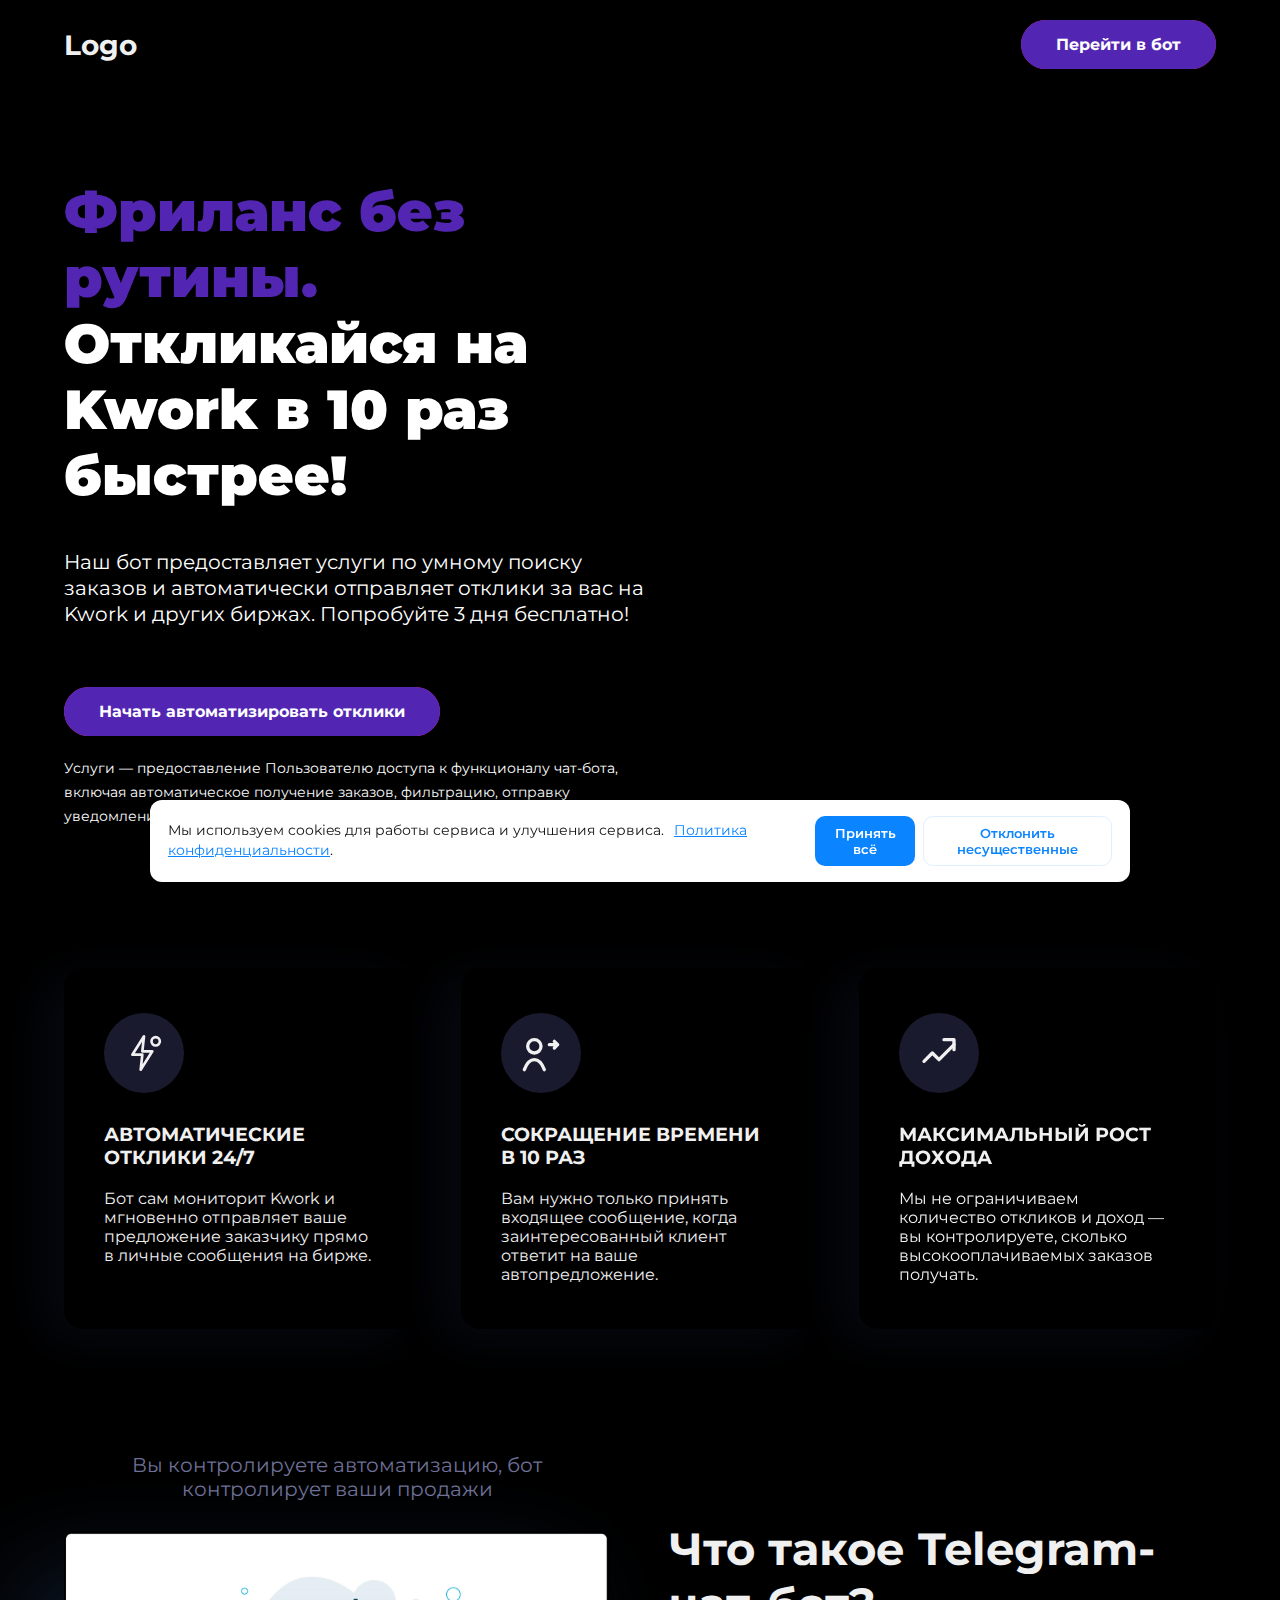
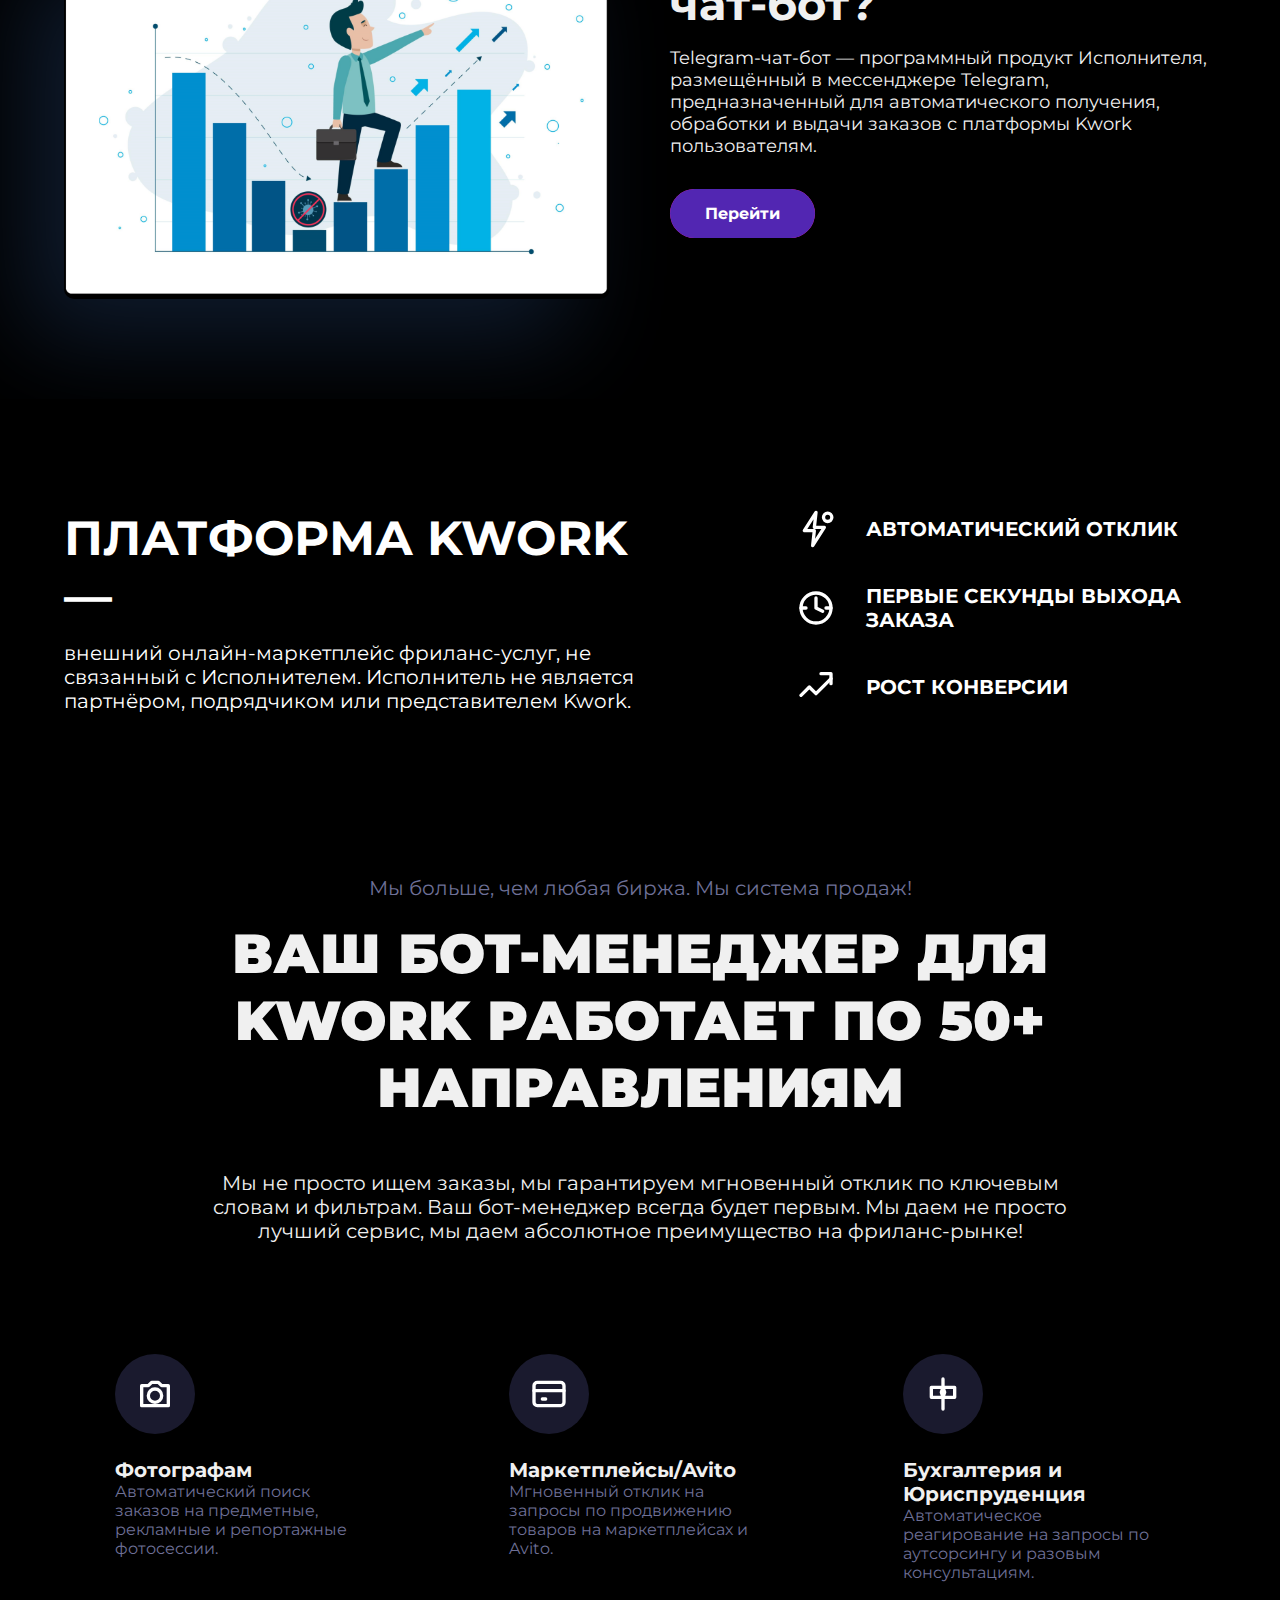
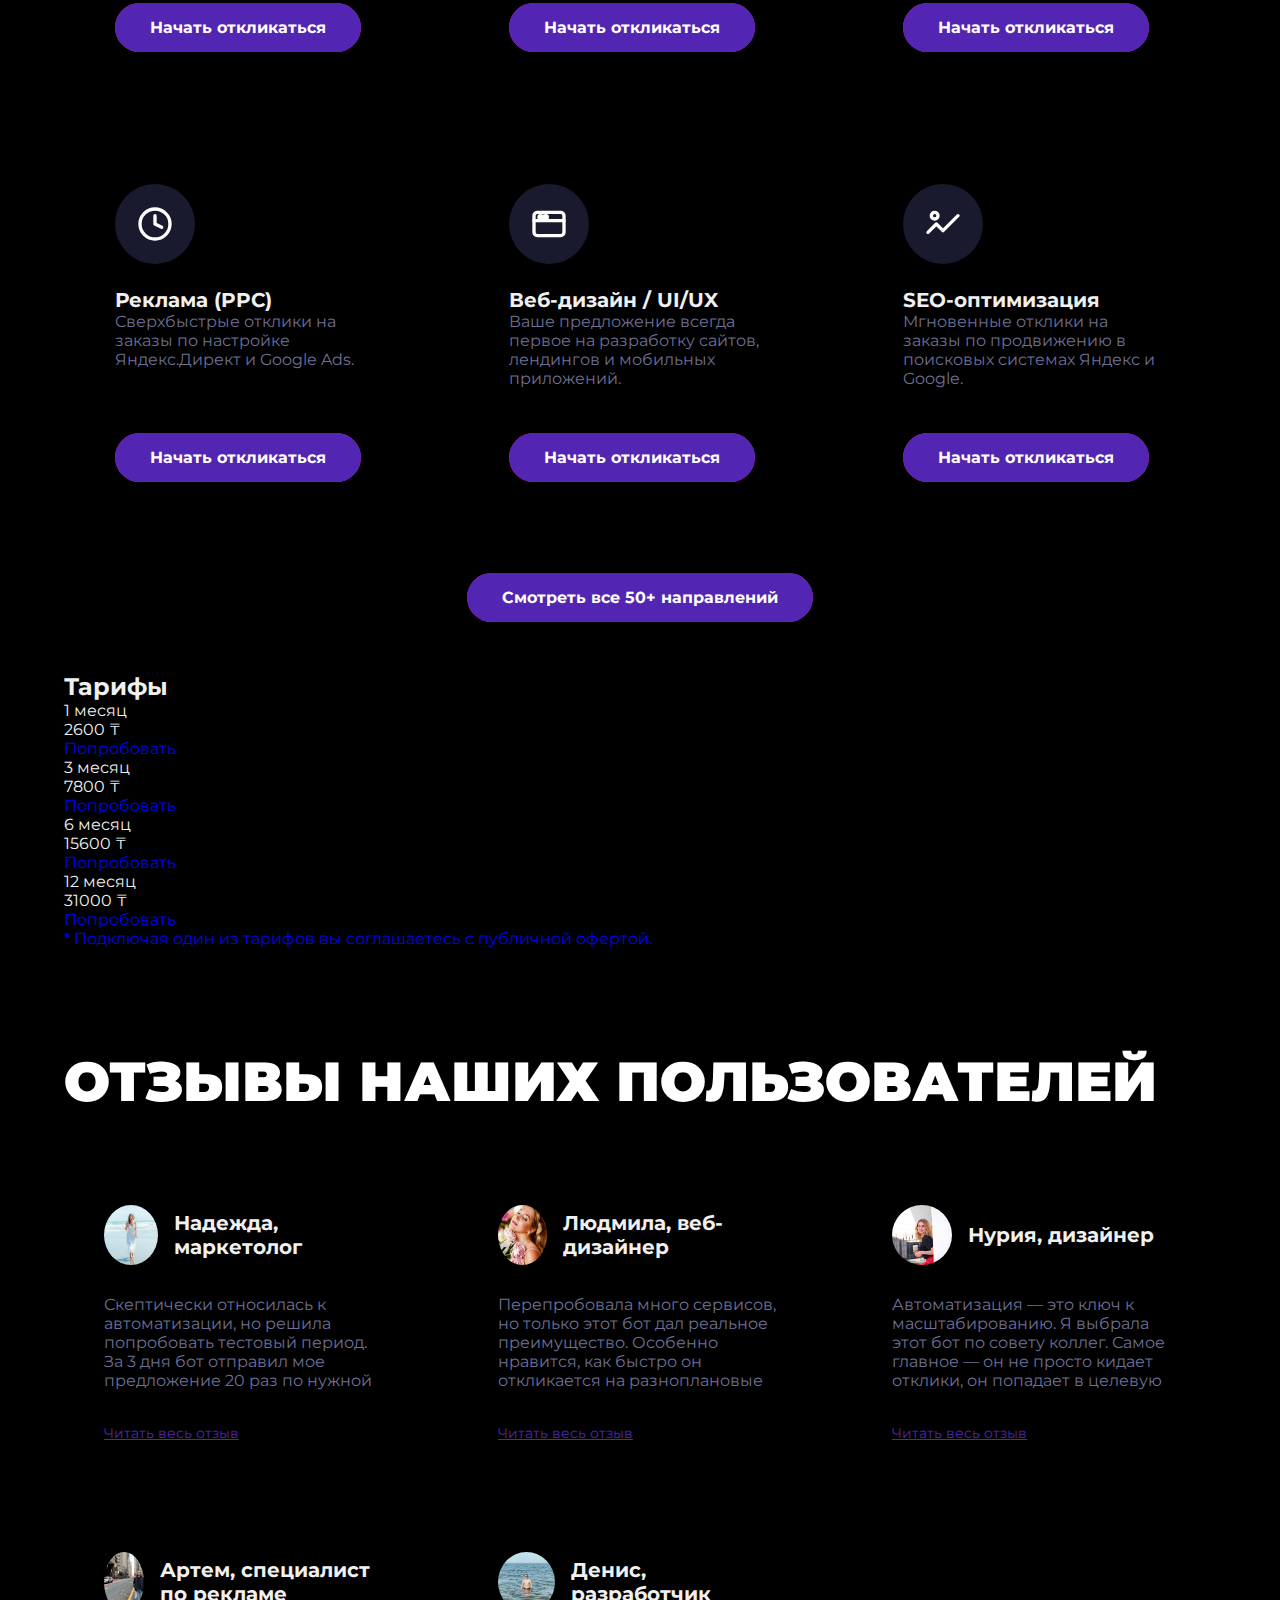
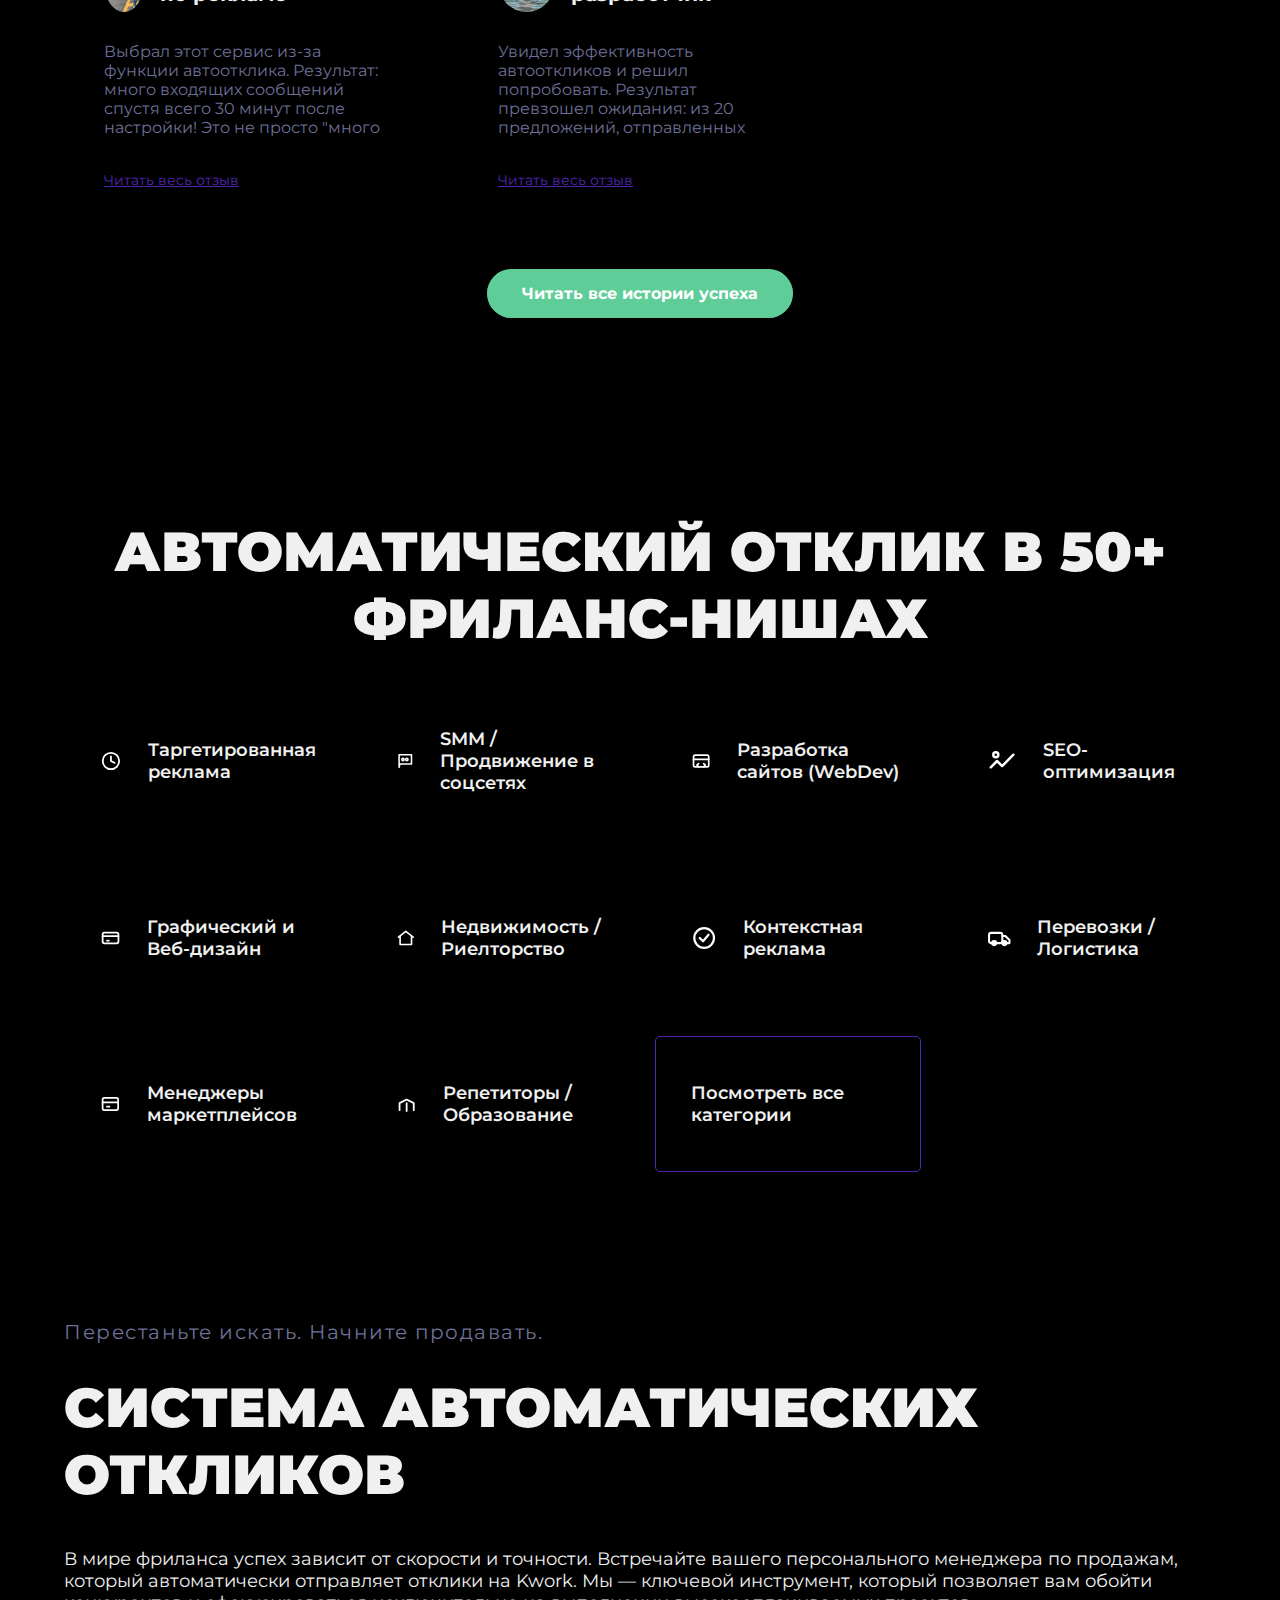
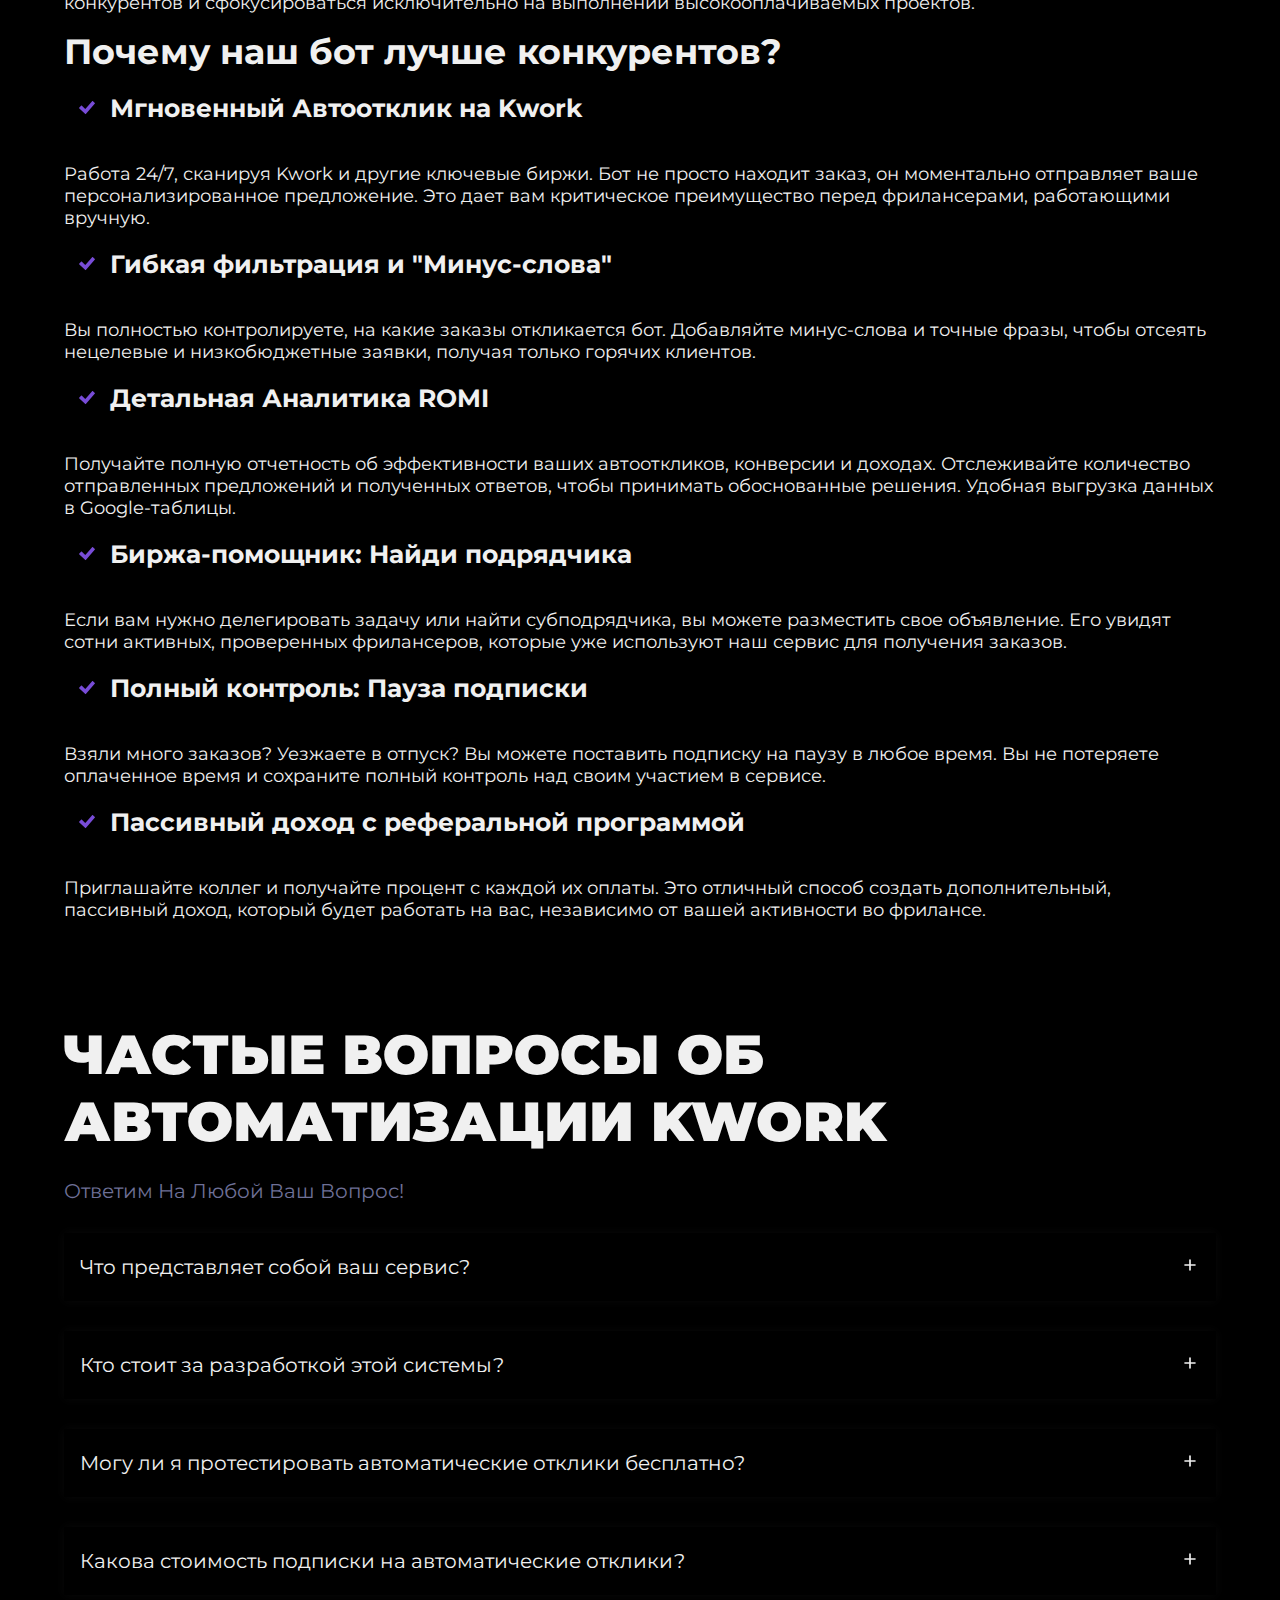
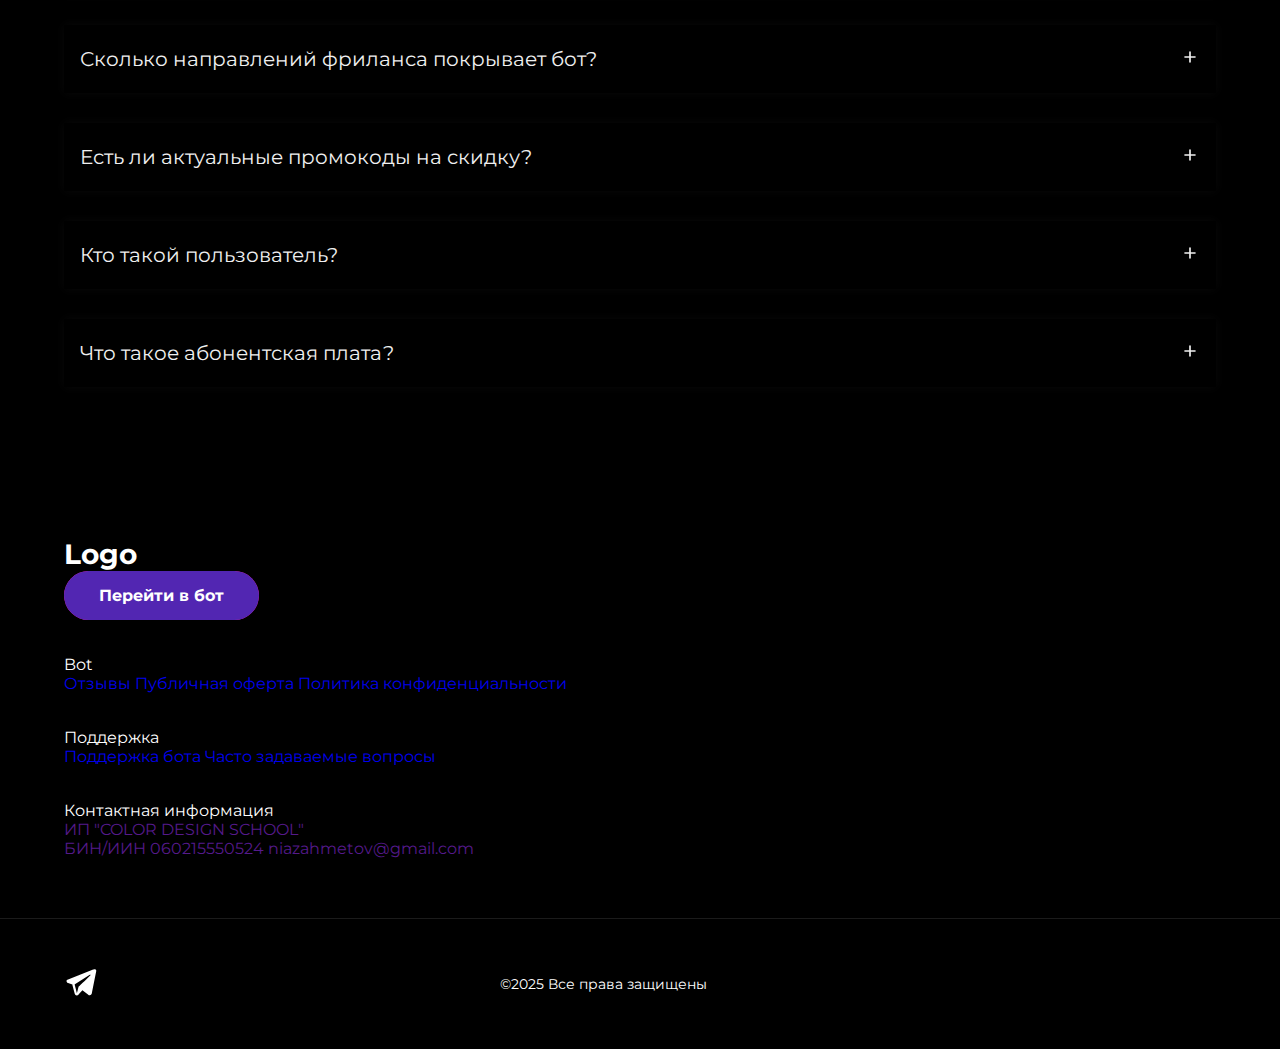
<file: index.html>
<!DOCTYPE html>
<html lang="en" data-theme="dark">

<head>
    <meta charset="UTF-8">
    <meta name="viewport" content="width=device-width, initial-scale=1.0">
    <title>Главная</title>
    <link rel="stylesheet" href="./styles/style.css">
    <script defer src="./scripts/main.js"></script>
    <script defer src="./scripts/slider-service.js"></script>
    <script defer src="./scripts/slider-marketing.js"></script>
    <script defer src="./scripts/feedbacks.js"></script>
    <script defer src="./scripts/questions.js"></script>
    <script defer src="./scripts/theme-button.js"></script>
    <script src="./scripts/cookies.js" defer></script>
</head>

<body>

    <!-- HEADER START -->
    <header class="header">
        <div class="container">
            <div class="logo">
                Logo
            </div>
            <a href="https://t.me/freelancer_gobot" target="_blank" class="button__container header__button">
                <button class="button">
                    <span>Перейти в бот</span>
                </button>
            </a>
            <!-- <div class="theme__toggle"></div> -->
        </div>
    </header>
    <!-- HEADER END -->



    <!-- MAIN START -->
    <main>
        <!-- INTRO START -->
        <section class="section intro__section">
            <div class="container">
                <div class="info">
                    <h2 class="title"><span>Фриланс без рутины.</span> Откликайся на Kwork в 10 раз быстрее!</h2>
                    <p class="text">Наш бот предоставляет услуги по умному поиску заказов и автоматически отправляет отклики за вас на Kwork и других биржах. Попробуйте 3 дня бесплатно!</p>
                    <a href="https://t.me/freelancer_gobot" target="_blank" class="button__container">
                        <button class="button">
                            <span>Начать <span class="pc__info">автоматизировать отклики</span></span>
                        </button>
                    </a>
                    <p class="label">Услуги — предоставление Пользователю доступа к функционалу чат-бота, включая автоматическое получение заказов, фильтрацию, отправку уведомлений и иные функции, указанные на сайте/в интерфейсе бота.</p>
                </div>
                <!-- <div class="image">
                    <img src="./images/intro/intro-decor.jpg" alt="">
                </div> -->
            </div>
        </section>
        <!-- INTRO END -->

        <!-- SERVICE START -->
        <section class="section service__section">
            <div class="container">

                <div class="services">
                    <div class="service">
                        <div class="service__inner">
                            <div class="icon">
                                <svg width="40" height="40" viewBox="0 0 24 24" fill="none" stroke="currentColor"
                                    stroke-width="1.6" stroke-linecap="round" stroke-linejoin="round">
                                    <path d="M12 2 5 13h6l-1 9 7-11h-6l1-9z" />
                                    <circle cx="19" cy="5" r="2.5" />
                                </svg>
                            </div>
                            <div class="info">
                                <h3 class="title">АВТОМАТИЧЕСКИЕ ОТКЛИКИ 24/7</h3>
                                <p class="desc">Бот сам мониторит Kwork и мгновенно отправляет ваше предложение
                                    заказчику прямо в личные сообщения на бирже.</p>
                            </div>
                        </div>
                    </div>
                    <div class="service">
                        <div class="service__inner">
                            <div class="icon">
                                <svg width="40" height="40" viewBox="0 0 24 24" fill="none" stroke="currentColor"
                                    stroke-width="2" stroke-linecap="round" stroke-linejoin="round">
                                    <circle cx="8" cy="8" r="4" />
                                    <path d="M2 22c1.5-4 4-6 6-6s4.5 2 6 6" />
                                    <path d="M17 7h5m0 0-2-2m2 2-2 2" />
                                </svg>

                            </div>
                            <div class="info">
                                <h3 class="title">СОКРАЩЕНИЕ ВРЕМЕНИ В 10 РАЗ</h3>
                                <p class="desc">Вам нужно только принять входящее сообщение, когда заинтересованный
                                    клиент ответит на ваше автопредложение.</p>
                            </div>
                        </div>
                    </div>
                    <div class="service">
                        <div class="service__inner">
                            <div class="icon">
                                <svg width="40" height="40" viewBox="0 0 24 24" fill="none" stroke="currentColor"
                                    stroke-width="2" stroke-linecap="round" stroke-linejoin="round">
                                    <path d="M3 17 8 12l4 4 9-9" />
                                    <path d="M21 10v-6h-6" />
                                </svg>

                            </div>
                            <div class="info">
                                <h3 class="title">МАКСИМАЛЬНЫЙ РОСТ ДОХОДА</h3>
                                <p class="desc">Мы не ограничиваем количество откликов и доход — вы контролируете,
                                    сколько высокооплачиваемых заказов получать.</p>
                            </div>
                        </div>
                    </div>
                </div>

                <div class="ladno">
                    <div class="ladno__left">
                        <div class="ladno__title_1">Вы контролируете автоматизацию, бот контролирует ваши продажи</div>
                        <div class="ladno__cover">
                            <img src="./images/service/ladno-cover.jpg" alt="">
                        </div>
                    </div>
                    <div class="ladno__right">
                        <h2 class="ladno__title_2">Что такое Telegram-чат-бот?</h2>
                        <p class="ladno__desc">Telegram-чат-бот — программный продукт Исполнителя, размещённый в мессенджере Telegram, предназначенный для автоматического получения, обработки и выдачи заказов с платформы Kwork пользователям.</p>
                        <a href="https://t.me/freelancer_gobot" target="_blank" class="button__container">
                            <button class="button">
                                <span>Перейти</span>
                            </button>
                        </a>
                    </div>
                </div>

            </div>
        </section>
        <!-- SERVICE END -->

        <!-- MARKETING START -->
        <section class="section marketing__section">

            <div class="marketing__article">
                <div class="container">
                    <div class="">
                        <h2 class="marketing__title">Платформа Kwork —</h2>
                        <p class="marketing__text">внешний онлайн-маркетплейс фриланс-услуг, не связанный с Исполнителем. Исполнитель не является партнёром, подрядчиком или представителем Kwork.</p>
                    </div>

                    <div class="marketing__list">

                        <!-- 1. Автоматический отклик -->
                        <div class="marketing__list__item">
                            <svg width="40" height="40" viewBox="0 0 24 24" fill="none" stroke="white" stroke-width="2"
                                stroke-linecap="round" stroke-linejoin="round">
                                <path d="M12 2 5 13h6l-1 9 7-11h-6l1-9z" />
                                <circle cx="19" cy="5" r="2.5" />
                            </svg>
                            <p>АВТОМАТИЧЕСКИЙ ОТКЛИК</p>
                        </div>

                        <!-- 2. Первые секунды выхода заказа -->
                        <div class="marketing__list__item">
                            <svg width="40" height="40" viewBox="0 0 24 24" fill="none" stroke="white" stroke-width="2"
                                stroke-linecap="round" stroke-linejoin="round">
                                <circle cx="12" cy="12" r="9" />
                                <path d="M12 6v6l4 2" />
                                <path d="M3 12h3M18 12h3" />
                            </svg>
                            <p>ПЕРВЫЕ СЕКУНДЫ ВЫХОДА ЗАКАЗА</p>
                        </div>

                        <!-- 3. Рост конверсии -->
                        <div class="marketing__list__item">
                            <svg width="40" height="40" viewBox="0 0 24 24" fill="none" stroke="white" stroke-width="2"
                                stroke-linecap="round" stroke-linejoin="round">
                                <path d="M3 17 8 12l4 4 9-9" />
                                <path d="M21 10V4h-6" />
                            </svg>
                            <p>РОСТ КОНВЕРСИИ</p>
                        </div>

                    </div>
                </div>
            </div>


            <div class="marketing__cards">
                <div class="container">
                    <div class="marketing__info">
                        <!-- <p class="marketing__cards__text">МЫ БОЛЬШЕ, ЧЕМ ЛЮБАЯ БИРЖА. МЫ СИСТЕМА ПРОДАЖ!</p> -->
                        <p class="marketing__cards__text">Мы больше, чем любая биржа. Мы система продаж!</p>
                        <h3 class="marketing__cards__title">Ваш бот-менеджер для Kwork работает по 50+ направлениям</h3>
                        <p class="marketing__cards__desc">Мы не просто ищем заказы, мы гарантируем мгновенный отклик
                            по ключевым словам и фильтрам. Ваш бот-менеджер всегда будет первым. Мы даем не просто
                            лучший сервис, мы даем абсолютное преимущество на фриланс-рынке!</p>
                    </div>
                </div>
                <div class="container cards__container">
                    <div class="marketing__cards__list">

                        <!-- 1. Фотографам -->
                        <div class="marketing__cards__item">
                            <div class="icon">
                                <svg width="40" height="40" viewBox="0 0 24 24" fill="none" stroke="white"
                                    stroke-width="2" stroke-linejoin="round" stroke-linecap="round">
                                    <path d="M4 7h4l2-2h4l2 2h4v12H4V7z" />
                                    <circle cx="12" cy="13" r="4" />
                                </svg>
                            </div>
                            <div class="marketing__card__info">
                                <h4 class="marketing__card__title">Фотографам</h4>
                                <p class="marketing__card__desc">Автоматический поиск заказов на предметные, рекламные и
                                    репортажные фотосессии.</p>
                            </div>
                            <a href="https://t.me/freelancer_gobot" target="_blank" class="button__container">
                                <button class="button"><span>Начать <span class="pc__info">откликаться</span></span></button>
                            </a>
                        </div>

                        <!-- 2. Маркетплейсы / Avito -->
                        <div class="marketing__cards__item">
                            <div class="icon">
                                <svg width="40" height="40" viewBox="0 0 24 24" fill="none" stroke="white"
                                    stroke-width="2" stroke-linejoin="round" stroke-linecap="round">
                                    <rect x="3" y="5" width="18" height="14" rx="2" />
                                    <path d="M3 10h18" />
                                    <path d="M8 15h2" />
                                </svg>
                            </div>
                            <div class="marketing__card__info">
                                <h4 class="marketing__card__title">Маркетплейсы/Avito</h4>
                                <p class="marketing__card__desc">Мгновенный отклик на запросы по продвижению товаров на
                                    маркетплейсах и Avito.</p>
                            </div>
                            <a href="https://t.me/freelancer_gobot" target="_blank" class="button__container">
                                <button class="button"><span>Начать <span class="pc__info">откликаться</span></span></button>
                            </a>
                        </div>

                        <!-- 3. Бухгалтерия и Юриспруденция -->
                        <div class="marketing__cards__item">
                            <div class="icon">
                                <svg width="40" height="40" viewBox="0 0 24 24" fill="none" stroke="white"
                                    stroke-width="2" stroke-linejoin="round" stroke-linecap="round">
                                    <path d="M12 3v18" />
                                    <path d="M5 8h7l-1 3 1 3H5z" />
                                    <path d="M19 8h-7l1 3-1 3h7z" />
                                </svg>
                            </div>
                            <div class="marketing__card__info">
                                <h4 class="marketing__card__title">Бухгалтерия и Юриспруденция</h4>
                                <p class="marketing__card__desc">Автоматическое реагирование на запросы по аутсорсингу и
                                    разовым консультациям.</p>
                            </div>
                            <a href="https://t.me/freelancer_gobot" target="_blank" class="button__container">
                                <button class="button"><span>Начать <span class="pc__info">откликаться</span></span></button>
                            </a>
                        </div>

                        <!-- 4. PPC реклама -->
                        <div class="marketing__cards__item">
                            <div class="icon">
                                <svg width="40" height="40" viewBox="0 0 24 24" fill="none" stroke="white"
                                    stroke-width="2" stroke-linejoin="round" stroke-linecap="round">
                                    <circle cx="12" cy="12" r="9" />
                                    <path d="M12 7v5l4 2" />
                                </svg>
                            </div>
                            <div class="marketing__card__info">
                                <h4 class="marketing__card__title">Реклама (PPC)</h4>
                                <p class="marketing__card__desc">Сверхбыстрые отклики на заказы по настройке
                                    Яндекс.Директ и Google Ads.</p>
                            </div>
                            <a href="https://t.me/freelancer_gobot" target="_blank" class="button__container">
                                <button class="button"><span>Начать <span class="pc__info">откликаться</span></span></button>
                            </a>
                        </div>

                        <!-- 5. Веб-дизайн / UI/UX -->
                        <div class="marketing__cards__item">
                            <div class="icon">
                                <svg width="40" height="40" viewBox="0 0 24 24" fill="none" stroke="white"
                                    stroke-width="2" stroke-linejoin="round" stroke-linecap="round">
                                    <rect x="3" y="5" width="18" height="14" rx="2" />
                                    <path d="M3 10h18" />
                                    <circle cx="7" cy="8" r="1" />
                                    <circle cx="10" cy="8" r="1" />
                                </svg>
                            </div>
                            <div class="marketing__card__info">
                                <h4 class="marketing__card__title">Веб-дизайн / UI/UX</h4>
                                <p class="marketing__card__desc">Ваше предложение всегда первое на разработку сайтов,
                                    лендингов и мобильных приложений.</p>
                            </div>
                            <a href="https://t.me/freelancer_gobot" target="_blank" class="button__container">
                                <button class="button"><span>Начать <span class="pc__info">откликаться</span></span></button>
                            </a>
                        </div>

                        <!-- 6. SEO -->
                        <div class="marketing__cards__item">
                            <div class="icon">
                                <svg width="40" height="40" viewBox="0 0 24 24" fill="none" stroke="white"
                                    stroke-width="2" stroke-linejoin="round" stroke-linecap="round">
                                    <path d="M3 17 8 12l4 4 9-9" />
                                    <circle cx="7" cy="7" r="2" />
                                </svg>
                            </div>
                            <div class="marketing__card__info">
                                <h4 class="marketing__card__title">SEO-оптимизация</h4>
                                <p class="marketing__card__desc">Мгновенные отклики на заказы по продвижению в поисковых
                                    системах Яндекс и Google.</p>
                            </div>
                            <a href="https://t.me/freelancer_gobot" target="_blank" class="button__container">
                                <button class="button"><span>Начать <span class="pc__info">откликаться</span></span></button>
                            </a>
                        </div>

                    </div>
                </div>

                <div class="more__button">
                    <a href="https://t.me/freelancer_gobot" target="_blank" class="button__container">
                        <button class="button">
                            <span>Смотреть все <span class="pc__info">50+ направлений</span></span>
                        </button>
                    </a>
                </div>
            </div>
        </section>
        <!-- MARKETING END -->

        <!-- PRICES START -->
        <section class="section prices__section">
            <div class="container">
                <h2 class="prices__title">Тарифы</h2>
                <div class="prices">
                    <div class="price">
                        <div class="month__sum">1 месяц</div>
                        <div class="full__price">2600 ₸</div>
                        <!-- <div class="price__perday">₸ 14 /день</div> -->
                        <div class="price__btn">
                            <a href="https://t.me/freelancer_gobot" class="price__link">Попробовать</a>
                        </div>
                        <!-- <a href="https://t.me/freelancer_gobot" target="_blank" class="button__container header__button">
                            <button class="button">
                                <span>Попробовать</span>
                            </button>
                        </a> -->
                    </div>
                    <div class="price">
                        <div class="month__sum">3 месяц</div>
                        <div class="full__price">7800 ₸</div>
                        <div class="price__btn">
                            <a href="https://t.me/freelancer_gobot" class="price__link">Попробовать</a>
                        </div>
                    </div>
                    <div class="price">
                        <div class="month__sum">6 месяц</div>
                        <div class="full__price">15600 ₸</div>
                        <div class="price__btn">
                            <a href="https://t.me/freelancer_gobot" class="price__link">Попробовать</a>
                        </div>
                    </div>
                    <div class="price">
                        <div class="month__sum">12 месяц</div>
                        <div class="full__price">31000 ₸</div>
                        <div class="price__btn">
                            <a href="https://t.me/freelancer_gobot" class="price__link">Попробовать</a>
                        </div>
                    </div>
                </div>
                <div class="oferta">
                    <a href="./oferta.docx" download target="_blank">* Подключая один из тарифов вы соглашаетесь с <span>публичной офертой</span>.</a>
                </div>
            </div>
        </section>
        <!-- PRICES END -->

        <!-- FEEDBACKS START -->
        <section class="section feedbacks__section">
            <div class="container">
                <h2 class="feedbacks__title">Отзывы наших пользователей</h2>
                <div class="feedbacks__cards__list">

                    <div class="feedbacks__cards__item">
                        <div class="feedback__header">
                            <div class="feedback__avatar">
                                <img src="./images/feedbacks/feedback1.jpg" alt="Фото пользователя">
                            </div>
                            <h3 class="feedback__author">Надежда, маркетолог</h3>
                        </div>
                        <p class="feedback__info">Скептически относилась к автоматизации, но решила попробовать тестовый
                            период. За 3 дня бот отправил мое предложение 20 раз по нужной мне теме. Конверсия просто
                            невероятная! 12 откликов и 8 человек сразу вышли на консультацию. Раньше я тратила часы на
                            ручной поиск заказов на Kwork. Теперь бот делает это за меня. Всем, кто хочет реального
                            роста, — это маст-хэв.</p>
                        <span class="feedback__read">Читать весь отзыв</span>
                        <div class="one__feedback">
                        </div>
                    </div>

                    <div class="feedbacks__cards__item">
                        <div class="feedback__header">
                            <div class="feedback__avatar">
                                <img src="./images/feedbacks/feedback2.jpg" alt="Фото пользователя">
                            </div>
                            <h3 class="feedback__author">Людмила, веб-дизайнер</h3>
                        </div>
                        <p class="feedback__info">Перепробовала много сервисов, но только этот бот дал реальное
                            преимущество. Особенно нравится, как быстро он откликается на разноплановые заказы: от
                            логотипов до сложных сайтов. За первые два дня удалось закрыть 5 небольших сделок. Это
                            лучший инструмент для работы на Kwork, который я видела. Экономит время и приносит деньги.
                        </p>
                        <span class="feedback__read">Читать весь отзыв</span>
                        <div class="one__feedback">
                        </div>
                    </div>

                    <div class="feedbacks__cards__item">
                        <div class="feedback__header">
                            <div class="feedback__avatar">
                                <img src="./images/feedbacks/feedback3.jpg" alt="Фото пользователя">
                            </div>
                            <h3 class="feedback__author">Нурия, дизайнер</h3>
                        </div>
                        <p class="feedback__info">Автоматизация — это ключ к масштабированию. Я выбрала этот бот по
                            совету коллег. Самое главное — он не просто кидает отклики, он попадает в целевую аудиторию!
                            Я получаю заказы на дизайн с высокой частотой. Полностью исчезла необходимость сидеть и
                            мониторить биржу. Рекомендую всем, кто хочет работать с клиентами, а не с рутиной.</p>
                        <span class="feedback__read">Читать весь отзыв</span>
                        <div class="one__feedback">
                        </div>
                    </div>

                    <div class="feedbacks__cards__item">
                        <div class="feedback__header">
                            <div class="feedback__avatar">
                                <img src="./images/feedbacks/feedback4.jpg" alt="Фото пользователя">
                            </div>
                            <h3 class="feedback__author">Артем, специалист по рекламе</h3>
                        </div>
                        <p class="feedback__info">Выбрал этот сервис из-за функции автоотклика. Результат: много
                            входящих сообщений спустя всего 30 минут после настройки! Это не просто "много лидов", это
                            качественные заявки с Kwork. Сервис идеален для тех, кто занимается частной практикой. Сразу
                            порекомендовал всем знакомым фрилансерам.</p>
                        <span class="feedback__read">Читать весь отзыв</span>
                        <div class="one__feedback">
                        </div>
                    </div>

                    <div class="feedbacks__cards__item">
                        <div class="feedback__header">
                            <div class="feedback__avatar">
                                <img src="./images/feedbacks/feedback5.jpg" alt="Фото пользователя">
                            </div>
                            <h3 class="feedback__author">Денис, разработчик</h3>
                        </div>
                        <p class="feedback__info">Увидел эффективность автооткликов и решил попробовать. Результат
                            превзошел ожидания: из 20 предложений, отправленных ботом, 10 человек ответили, 3 вышли на
                            созвон. Это показатель высокой точности работы бота, а не просто спама. Рекомендую коллегам
                            по разработке, которые устали от ручного поиска.</p>
                        <span class="feedback__read">Читать весь отзыв</span>
                        <div class="one__feedback">
                        </div>
                    </div>

                </div>
                <div class="more__button all__feedbacks">
                    <a href="https://t.me/freelancer_gobot" target="_blank" class="button__container">
                        <button class="button">
                            <span>Читать все <span class="pc__info">истории успеха</span></span>
                        </button>
                    </a>
                </div>
            </div>
        </section>
        <!-- FEEDBACKS END -->

        <!-- DIRECTIONS START -->
        <section class="section directions__section">
            <div class="container">
                <h2 class="direction__title">Автоматический отклик в 50+ фриланс-нишах</h2>

                <div class="directions__list">

                    <!-- 1. Таргетированная реклама -->
                    <a href="https://t.me/freelancer_gobot" target="_blank" class="directions__item">
                        <svg class="direction__icon" width="40" height="40" viewBox="0 0 24 24" fill="none"
                            stroke="white" stroke-width="2" stroke-linecap="round" stroke-linejoin="round">
                            <circle cx="12" cy="12" r="9" />
                            <path d="M12 7v5l4 2" />
                        </svg>
                        <p class="direction__name">Таргетированная реклама</p>
                    </a>

                    <!-- 2. SMM / Продвижение -->
                    <a href="https://t.me/freelancer_gobot" target="_blank" class="directions__item">
                        <svg class="direction__icon" width="40" height="40" viewBox="0 0 24 24" fill="none"
                            stroke="white" stroke-width="2" stroke-linecap="round" stroke-linejoin="round">
                            <path d="M4 4h16v12H5l-1 4v-4z" />
                            <circle cx="9" cy="10" r="1.5" />
                            <circle cx="14" cy="10" r="1.5" />
                        </svg>
                        <p class="direction__name">SMM / Продвижение в соцсетях</p>
                    </a>

                    <!-- 3. WebDev -->
                    <a href="https://t.me/freelancer_gobot" target="_blank" class="directions__item">
                        <svg class="direction__icon" width="40" height="40" viewBox="0 0 24 24" fill="none"
                            stroke="white" stroke-width="2" stroke-linecap="round" stroke-linejoin="round">
                            <rect x="3" y="5" width="18" height="14" rx="2" />
                            <path d="M3 10h18" />
                            <path d="M9 15l-2 2 2 2" />
                            <path d="M15 15l2 2-2 2" />
                        </svg>
                        <p class="direction__name">Разработка сайтов (WebDev)</p>
                    </a>

                    <!-- 4. SEO -->
                    <a href="https://t.me/freelancer_gobot" target="_blank" class="directions__item">
                        <svg class="direction__icon" width="40" height="40" viewBox="0 0 24 24" fill="none"
                            stroke="white" stroke-width="2" stroke-linecap="round" stroke-linejoin="round">
                            <path d="M3 17 8 12l4 4 9-9" />
                            <circle cx="7" cy="7" r="2" />
                        </svg>
                        <p class="direction__name">SEO-оптимизация</p>
                    </a>

                    <!-- 5. Графический и веб-дизайн -->
                    <a href="https://t.me/freelancer_gobot" target="_blank" class="directions__item">
                        <svg class="direction__icon" width="40" height="40" viewBox="0 0 24 24" fill="none"
                            stroke="white" stroke-width="2" stroke-linecap="round" stroke-linejoin="round">
                            <rect x="3" y="6" width="18" height="12" rx="2" />
                            <path d="M3 10h18" />
                            <path d="M8 15h2" />
                        </svg>
                        <p class="direction__name">Графический и Веб-дизайн</p>
                    </a>

                    <!-- 6. Недвижимость / Риелторство -->
                    <a href="https://t.me/freelancer_gobot" target="_blank" class="directions__item">
                        <svg class="direction__icon" width="40" height="40" viewBox="0 0 24 24" fill="none"
                            stroke="white" stroke-width="2" stroke-linecap="round" stroke-linejoin="round">
                            <path d="M3 11 12 4l9 7" />
                            <path d="M5 10v10h14V10" />
                        </svg>
                        <p class="direction__name">Недвижимость / Риелторство</p>
                    </a>

                    <!-- 7. Контекстная реклама -->
                    <a href="https://t.me/freelancer_gobot" target="_blank" class="directions__item">
                        <svg class="direction__icon" width="40" height="40" viewBox="0 0 24 24" fill="none"
                            stroke="white" stroke-width="2" stroke-linecap="round" stroke-linejoin="round">
                            <circle cx="12" cy="12" r="9" />
                            <path d="m8 12 3 3 5-6" />
                        </svg>
                        <p class="direction__name">Контекстная реклама</p>
                    </a>

                    <!-- 8. Логистика -->
                    <a href="https://t.me/freelancer_gobot" target="_blank" class="directions__item">
                        <svg class="direction__icon" width="40" height="40" viewBox="0 0 24 24" fill="none"
                            stroke="white" stroke-width="2" stroke-linecap="round" stroke-linejoin="round">
                            <rect x="2" y="7" width="13" height="10" rx="2" />
                            <path d="M15 10h3l4 4v3h-7" />
                            <circle cx="7" cy="17" r="2" />
                            <circle cx="17" cy="17" r="2" />
                        </svg>
                        <p class="direction__name">Перевозки / Логистика</p>
                    </a>

                    <!-- 9. Маркетплейсы -->
                    <a href="https://t.me/freelancer_gobot" target="_blank" class="directions__item">
                        <svg class="direction__icon" width="40" height="40" viewBox="0 0 24 24" fill="none"
                            stroke="white" stroke-width="2" stroke-linecap="round" stroke-linejoin="round">
                            <rect x="3" y="5" width="18" height="14" rx="2" />
                            <path d="M3 10h18" />
                            <path d="M8 15h3" />
                        </svg>
                        <p class="direction__name">Менеджеры маркетплейсов</p>
                    </a>

                    <!-- 10. Репетиторы -->
                    <a href="https://t.me/freelancer_gobot" target="_blank" class="directions__item">
                        <svg class="direction__icon" width="40" height="40" viewBox="0 0 24 24" fill="none"
                            stroke="white" stroke-width="2" stroke-linecap="round" stroke-linejoin="round">
                            <path d="M4 19v-8l8-4 8 4v8" />
                            <path d="M12 11v9" />
                        </svg>
                        <p class="direction__name">Репетиторы / Образование</p>
                    </a>

                    <!-- Кнопка "посмотреть все" -->
                    <a href="https://t.me/freelancer_gobot" target="_blank" class="directions__item all__directions">
                        <p class="direction__name">Посмотреть все <span class="pc__info">категории</span></p>
                    </a>

                </div>
            </div>
        </section>

        <!-- DIRECTIONS END -->

        <!-- ADVANTAGES START -->
        <section class="section advantages__section">
            <div class="container">
                <h4 class="advantages__text">Перестаньте искать. Начните продавать.</h4>
                <h2 class="advantages__title">Система Автоматических Откликов</h2>
                <p class="advantages__desc">В мире фриланса успех зависит от скорости и точности. Встречайте вашего
                    персонального менеджера по продажам, который автоматически отправляет отклики на Kwork. Мы —
                    ключевой инструмент, который позволяет вам обойти конкурентов и сфокусироваться исключительно на
                    выполнении высокооплачиваемых проектов.</p>

                <div class="advantages__list">
                    <h3 class="advantages__list__title">Почему наш бот лучше конкурентов?</h3>

                    <div class="advantages__item">
                        <div class="advantages__plus">
                            <img src="./images/advantages/yes.svg" alt="Иконка: галочка">
                            <h3 class="advantages__plus__name">Мгновенный Автоотклик на Kwork</h3>
                        </div>
                        <p class="advantages__plus__desc">Работа 24/7, сканируя Kwork и другие ключевые биржи. Бот
                            не просто находит заказ, он моментально отправляет ваше персонализированное предложение.
                            Это дает вам критическое преимущество перед фрилансерами, работающими вручную.</p>
                    </div>

                    <div class="advantages__item">
                        <div class="advantages__plus">
                            <img src="./images/advantages/yes.svg" alt="Иконка: галочка">
                            <h3 class="advantages__plus__name">Гибкая фильтрация и "Минус-слова"</h3>
                        </div>
                        <p class="advantages__plus__desc">Вы полностью контролируете, на какие заказы откликается бот.
                            Добавляйте минус-слова и точные фразы, чтобы отсеять нецелевые и низкобюджетные заявки,
                            получая только горячих клиентов.</p>
                    </div>

                    <div class="advantages__item">
                        <div class="advantages__plus">
                            <img src="./images/advantages/yes.svg" alt="Иконка: галочка">
                            <h3 class="advantages__plus__name">Детальная Аналитика ROMI</h3>
                        </div>
                        <p class="advantages__plus__desc">Получайте полную отчетность об эффективности ваших
                            автооткликов, конверсии и доходах. Отслеживайте количество отправленных предложений и
                            полученных ответов, чтобы принимать обоснованные решения. Удобная выгрузка данных в
                            Google-таблицы.</p>
                    </div>

                    <div class="advantages__item">
                        <div class="advantages__plus">
                            <img src="./images/advantages/yes.svg" alt="Иконка: галочка">
                            <h3 class="advantages__plus__name">Биржа-помощник: Найди подрядчика</h3>
                        </div>
                        <p class="advantages__plus__desc">Если вам нужно делегировать задачу или найти субподрядчика, вы
                            можете разместить свое объявление. Его увидят сотни активных, проверенных фрилансеров,
                            которые уже используют наш сервис для получения заказов.</p>
                    </div>

                    <div class="advantages__item">
                        <div class="advantages__plus">
                            <img src="./images/advantages/yes.svg" alt="Иконка: галочка">
                            <h3 class="advantages__plus__name">Полный контроль: Пауза подписки</h3>
                        </div>
                        <p class="advantages__plus__desc">Взяли много заказов? Уезжаете в отпуск? Вы можете поставить
                            подписку на паузу в любое время. Вы не потеряете оплаченное время и сохраните полный
                            контроль над своим участием в сервисе.</p>
                    </div>

                    <div class="advantages__item">
                        <div class="advantages__plus">
                            <img src="./images/advantages/yes.svg" alt="Иконка: галочка">
                            <h3 class="advantages__plus__name">Пассивный доход с реферальной программой</h3>
                        </div>
                        <p class="advantages__plus__desc">Приглашайте коллег и получайте процент с каждой их оплаты. Это
                            отличный способ создать дополнительный, пассивный доход, который будет работать на вас,
                            независимо от вашей активности во фрилансе.</p>
                    </div>

                </div>
            </div>
        </section>
        <!-- ADVANTAGES END -->

        <!-- QUESTIONS START -->
        <section class="section questions__section">
            <div class="container">
                <h2 class="questions__title">Частые вопросы об автоматизации Kwork</h2>
                <h4 class="questions__text">Ответим на любой ваш вопрос!</h4>
                <div class="questions__list">

                    <div class="questions__item">
                        <div class="question__header">
                            <span class="question__name">Что представляет собой ваш сервис?</span>
                            <div class="question__plus">
                                <svg width="46" height="46" fill="none" stroke="currentColor" stroke-linecap="round"
                                    stroke-linejoin="round" stroke-width="2" viewBox="0 0 24 24"
                                    xmlns="http://www.w3.org/2000/svg">
                                    <path d="M12 6v6m0 0v6m0-6h6m-6 0H6"></path>
                                </svg>
                            </div>
                            <div class="question__minus">
                                <svg width="46" height="46" fill="none" stroke="currentColor" stroke-linecap="round"
                                    stroke-linejoin="round" stroke-width="2" viewBox="0 0 24 24"
                                    xmlns="http://www.w3.org/2000/svg">
                                    <path d="M18 12H6"></path>
                                </svg>
                            </div>
                        </div>
                        <div class="question__info">
                            Это инновационная система автоматических продаж, разработанная для фрилансеров,
                            работающих на Kwork и других биржах. Наш бот мгновенно находит заказы по вашим критериям и
                            отправляет отклики за вас, обеспечивая вам абсолютное преимущество в скорости.
                        </div>
                    </div>

                    <div class="questions__item">
                        <div class="question__header">
                            <span class="question__name">Кто стоит за разработкой этой системы?</span>
                            <div class="question__plus">
                                <svg width="46" height="46" fill="none" stroke="currentColor" stroke-linecap="round"
                                    stroke-linejoin="round" stroke-width="2" viewBox="0 0 24 24"
                                    xmlns="http://www.w3.org/2000/svg">
                                    <path d="M12 6v6m0 0v6m0-6h6m-6 0H6"></path>
                                </svg>
                            </div>
                            <div class="question__minus">
                                <svg width="46" height="46" fill="none" stroke="currentColor" stroke-linecap="round"
                                    stroke-linejoin="round" stroke-width="2" viewBox="0 0 24 24"
                                    xmlns="http://www.w3.org/2000/svg">
                                    <path d="M18 12H6"></path>
                                </svg>
                            </div>
                        </div>
                        <div class="question__info">
                            Мы — команда IT-специалистов и опытных фрилансеров с общим стажем более 5 лет, которые
                            разработали бота специально для решения проблем конкуренции и рутины на фриланс-биржах,
                            таких как Kwork.
                        </div>
                    </div>

                    <div class="questions__item">
                        <div class="question__header">
                            <span class="question__name">Могу ли я протестировать автоматические отклики
                                бесплатно?</span>
                            <div class="question__plus">
                                <svg width="46" height="46" fill="none" stroke="currentColor" stroke-linecap="round"
                                    stroke-linejoin="round" stroke-width="2" viewBox="0 0 24 24"
                                    xmlns="http://www.w3.org/2000/svg">
                                    <path d="M12 6v6m0 0v6m0-6h6m-6 0H6"></path>
                                </svg>
                            </div>
                            <div class="question__minus">
                                <svg width="46" height="46" fill="none" stroke="currentColor" stroke-linecap="round"
                                    stroke-linejoin="round" stroke-width="2" viewBox="0 0 24 24"
                                    xmlns="http://www.w3.org/2000/svg">
                                    <path d="M18 12H6"></path>
                                </svg>
                            </div>
                        </div>
                        <div class="question__info">
                            Да, конечно! Мы предоставляем 3 дня бесплатного тестового периода для каждого
                            направления. Выберите интересующую вас категорию заказов в меню бота, и вам будет предложено
                            активировать пробный период.
                        </div>
                    </div>

                    <div class="questions__item">
                        <div class="question__header">
                            <span class="question__name">Какова стоимость подписки на автоматические отклики?</span>
                            <div class="question__plus">
                                <svg width="46" height="46" fill="none" stroke="currentColor" stroke-linecap="round"
                                    stroke-linejoin="round" stroke-width="2" viewBox="0 0 24 24"
                                    xmlns="http://www.w3.org/2000/svg">
                                    <path d="M12 6v6m0 0v6m0-6h6m-6 0H6"></path>
                                </svg>
                            </div>
                            <div class="question__minus">
                                <svg width="46" height="46" fill="none" stroke="currentColor" stroke-linecap="round"
                                    stroke-linejoin="round" stroke-width="2" viewBox="0 0 24 24"
                                    xmlns="http://www.w3.org/2000/svg">
                                    <path d="M18 12H6"></path>
                                </svg>
                            </div>
                        </div>
                        <div class="question__info">
                            Стоимость зависит от выбранного направления (ниши) и длительности подписки. Чем дольше
                            период, тем выгоднее. Точные тарифы и расчеты ROMI вы можете посмотреть в соответствующем
                            разделе нашего Telegram-бота.
                        </div>
                    </div>

                    <div class="questions__item">
                        <div class="question__header">
                            <span class="question__name">Сколько направлений фриланса покрывает бот?</span>
                            <div class="question__plus">
                                <svg width="46" height="46" fill="none" stroke="currentColor" stroke-linecap="round"
                                    stroke-linejoin="round" stroke-width="2" viewBox="0 0 24 24"
                                    xmlns="http://www.w3.org/2000/svg">
                                    <path d="M12 6v6m0 0v6m0-6h6m-6 0H6"></path>
                                </svg>
                            </div>
                            <div class="question__minus">
                                <svg width="46" height="46" fill="none" stroke="currentColor" stroke-linecap="round"
                                    stroke-linejoin="round" stroke-width="2" viewBox="0 0 24 24"
                                    xmlns="http://www.w3.org/2000/svg">
                                    <path d="M18 12H6"></path>
                                </svg>
                            </div>
                        </div>
                        <div class="question__info">
                            Наш сервис покрывает более 50 популярных фриланс-ниш. Вот некоторые из них: Разработка
                            сайтов, SEO, Графический дизайн, Таргетированная/Контекстная реклама, SMM, Копирайтинг,
                            Менеджеры маркетплейсов и Юриспруденция.
                        </div>
                    </div>

                    <div class="questions__item">
                        <div class="question__header">
                            <span class="question__name">Есть ли актуальные промокоды на скидку?</span>
                            <div class="question__plus">
                                <svg width="46" height="46" fill="none" stroke="currentColor" stroke-linecap="round"
                                    stroke-linejoin="round" stroke-width="2" viewBox="0 0 24 24"
                                    xmlns="http://www.w3.org/2000/svg">
                                    <path d="M12 6v6m0 0v6m0-6h6m-6 0H6"></path>
                                </svg>
                            </div>
                            <div class="question__minus">
                                <svg width="46" height="46" fill="none" stroke="currentColor" stroke-linecap="round"
                                    stroke-linejoin="round" stroke-width="2" viewBox="0 0 24 24"
                                    xmlns="http://www.w3.org/2000/svg">
                                    <path d="M18 12H6"></path>
                                </svg>
                            </div>
                        </div>
                        <div class="question__info">
                            Да, для новых пользователей действует промокод "AUTOFIRST", который дает 15% скидки
                            на первую подписку.
                        </div>
                    </div>

                    <div class="questions__item">
                        <div class="question__header">
                            <span class="question__name">Кто такой пользователь?</span>
                            <div class="question__plus">
                                <svg width="46" height="46" fill="none" stroke="currentColor" stroke-linecap="round"
                                    stroke-linejoin="round" stroke-width="2" viewBox="0 0 24 24"
                                    xmlns="http://www.w3.org/2000/svg">
                                    <path d="M12 6v6m0 0v6m0-6h6m-6 0H6"></path>
                                </svg>
                            </div>
                            <div class="question__minus">
                                <svg width="46" height="46" fill="none" stroke="currentColor" stroke-linecap="round"
                                    stroke-linejoin="round" stroke-width="2" viewBox="0 0 24 24"
                                    xmlns="http://www.w3.org/2000/svg">
                                    <path d="M18 12H6"></path>
                                </svg>
                            </div>
                        </div>
                        <div class="question__info">
                            Пользователь — физическое лицо или ИП, пользующееся услугами Исполнителя.
                        </div>
                    </div>

                    <div class="questions__item">
                        <div class="question__header">
                            <span class="question__name">Что такое абонентская плата?</span>
                            <div class="question__plus">
                                <svg width="46" height="46" fill="none" stroke="currentColor" stroke-linecap="round"
                                    stroke-linejoin="round" stroke-width="2" viewBox="0 0 24 24"
                                    xmlns="http://www.w3.org/2000/svg">
                                    <path d="M12 6v6m0 0v6m0-6h6m-6 0H6"></path>
                                </svg>
                            </div>
                            <div class="question__minus">
                                <svg width="46" height="46" fill="none" stroke="currentColor" stroke-linecap="round"
                                    stroke-linejoin="round" stroke-width="2" viewBox="0 0 24 24"
                                    xmlns="http://www.w3.org/2000/svg">
                                    <path d="M18 12H6"></path>
                                </svg>
                            </div>
                        </div>
                        <div class="question__info">
                            Абонентская плата — стоимость доступа к функционалу чат-бота на установленный период.
                        </div>
                    </div>

                </div>
            </div>
        </section>
        <!-- QUESTIONS END -->
    </main>
    <!-- MAIN END -->



    <!-- FOOTER START -->
    <footer class="footer">
        <div class="top__block">
            <div class="container footer__container">
                <div class="footer__block block__1">
                    <div class="logo">
                        Logo
                    </div>
                    <a href="https://t.me/freelancer_gobot" target="_blank" class="button__container">
                        <button class="button">
                            <span>Перейти в бот</span>
                        </button>
                    </a>
                </div>
                <div class="footer__block block__2">
                    <div class="footer__links__head">Bot</div>
                    <a class="footer__link" href="https://t.me/freelancer_gobot">Отзывы</a>
                    <a class="footer__link" href="./oferta.docx">Публичная оферта</a>
                    <a class="footer__link" href="./policy.docx">Политика конфиденциальности</a>
                </div>
                <div class="footer__block block__2">
                    <div class="footer__links__head">Поддержка</div>
                    <a class="footer__link" href="https://t.me/freelancer_gobot">Поддержка бота</a>
                    <a class="footer__link" href="https://t.me/freelancer_gobot">Часто задаваемые вопросы</a>
                </div>
                <div class="footer__block block__2 block__2_4">
                    <div class="footer__links__head">Контактная информация</div>
                    <a class="footer__link IP" href="">ИП "COLOR DESIGN SCHOOL" <br> БИН/ИИН 060215550524</a>
                    <a class="footer__link email" href="">niazahmetov@gmail.com</a>
                </div>
            </div>
        </div>
        <div class="bottom__block">
            <div class="container footer__container">
                <div class="icons">

                    <!-- Telegram -->
                    <a href="https://t.me/freelancer_gobot" class="icon">
                        <svg width="36" height="36" fill="white" viewBox="0 0 24 24"
                            xmlns="http://www.w3.org/2000/svg">
                            <path fill-rule="evenodd"
                                d="M18.483 19.79v-.002l.018-.043L21.5 4.625v-.048c0-.377-.14-.706-.442-.903-.265-.173-.57-.185-.784-.169a2.681 2.681 0 0 0-.586.12 3.195 3.195 0 0 0-.24.088l-.013.005-16.72 6.559-.005.002a1.34 1.34 0 0 0-.149.061 2.27 2.27 0 0 0-.341.19c-.215.148-.624.496-.555 1.048.057.458.372.748.585.899a2.063 2.063 0 0 0 .403.22l.032.014.01.003.007.003 2.926.985c-.01.183.008.37.057.555l1.465 5.559a1.5 1.5 0 0 0 2.834.196l2.288-2.446 3.929 3.012.056.024c.357.156.69.205.995.164a1.48 1.48 0 0 0 .728-.315 1.743 1.743 0 0 0 .492-.635l.007-.017.003-.006.001-.003ZM7.135 13.875a.3.3 0 0 1 .13-.33l9.921-6.3s.584-.355.563 0c0 0 .104.062-.209.353-.296.277-7.071 6.818-7.757 7.48a.278.278 0 0 0-.077.136L8.6 19.434l-1.465-5.56Z"
                                clip-rule="evenodd"></path>
                        </svg>
                    </a>

                </div>

                <div class="copyright">
                    <p>©2025 Все права защищены</p>
                </div>
            </div>
        </div>

    </footer>
    <!-- FOOTER END -->

</body>

</html>
<!-- #6e7097 -->
</file>
<file: styles/style.css>
@import url('https://fonts.googleapis.com/css2?family=Montserrat:ital,wght@0,100..900;1,100..900&display=swap');

:root{
    /* --main-color: #784cd7; */
    --main-color: #5226b2;
    /* --main-color-op: #784cd785; */
    --main-color-op: #5026a885;
    /* --second-color: #fa3ce1; */
    --second-color: #cc24b5;
    /* --second-color-o: #c445ff; */
    --second-color-o: #9925d0;
    --light-text: #6e7097;
    --white: #fff;
}

:root[data-theme="light"] {
    --color-bg: rgba(230, 230, 230, 0.1);
    --direction-item-bg: #f6f7fa;
    --text-color: #000;
    --service-icon-bg: #f5f5f5;
    --svg-color: #784cd7;
}

/* :root[data-theme="dark"] {
    --color-bg: #1E1E2F;
    --direction-item-bg: #25273d;
    --text-color: #fff;
    --service-icon-bg: #1E1E2F;
    --svg-color: #fff;
} */

:root[data-theme="dark"] {
    /* --color-bg: #070714; */
    --color-bg: #000;
    --direction-item-bg: #000;
    --text-color: #F0F0F0;
    --service-icon-bg: #1A1A2E;
    --svg-color: #F0F0F0;
    
    --color-accent-primary: #00BFFF; /* Яркий, но приятный голубой */
    --color-accent-secondary: #FF69B4; /* Мягкий, современный розовый */
}

*{
    margin: 0;
    padding: 0;
    box-sizing: border-box;
    font-family: "Montserrat", serif;
    text-decoration: none;
}

html{
    scroll-behavior: smooth;
    cursor: default;
}

body{
    /* background-color: rgba(230, 230, 230, 0.1); */
    background-color: var(--color-bg);
    color: var(--text-color);
    position: relative;

}

.container{
    width: min(1260px, 90%);
    margin: 0 auto;
}





/* MOUSE CURSOR FOLLOWER START */

.follower {
    position: absolute;
    width: 70px;
    height: 70px;
    border-radius: 50%; 
    background-color: #F5A623;
    pointer-events: none; 
    transition: transform 0.1s ease; 
    filter: blur(20px);
}


/* MOUSE CURSOR FOLLOWER END */





/* SCROLLBAR START */

::-webkit-scrollbar {
    width: 8px;
    height: 0px;
}
::-webkit-scrollbar-track {
    background: #f1f1f1;
}
::-webkit-scrollbar-thumb {
    background: var(--main-color); 
}
::-webkit-scrollbar-button {
    display: none;
}

/* SCROLLBAR END */





/* HEADER START */

.header{
    padding: 20px 0;
    background-color: var(--color-bg);
    position: relative;
}

.theme__toggle{
    width: 40px;
    height: 40px;
    border-radius: 100%;
    background-color: #ffae00;
    position: absolute;
    right: 20px;
    bottom: -60px;
    z-index: 9;
}

.header .container{
    display: flex;
    align-items: center;
    justify-content: space-between;
}

.logo{
    font-weight: bold;
    font-size: 28px;
}

.button {
    position: relative;
    display: inline-block;
    border: none;
    outline: none;
    font-weight: bold;
    font-size: 16px;
    padding: 15px 35px;
    color: var(--white);
    background-color: var(--second-color);
    border-radius: 50px;
    overflow: hidden;
    cursor: pointer;
    transition: color 0.4s;
}

.button::before {
    content: '';
    position: absolute;
    top: 0;
    left: 0;
    width: 100%;
    height: 100%;
    background-color: var(--main-color);
    border-radius: 50px;
    transition: width 0.4s;
    z-index: 1;
}

.button:hover::before {
    width: 0;
}

.button span {
    position: relative;
    z-index: 2;
}


@media screen and (max-width: 768px) {
    .button__container.header__button{
        display: none;
    }
}


/* HEADER END */





/* INTRO START */

.intro__section{
    /* background: url('./../images/intro/intro-bg.jpg') center no-repeat; */
    background-size: cover;
    /* background-color: var(--color-bg); */
    background-color: var(--direction-item-bg);
    /* background-color: var(--direction-item-bg); */
    width: 100%;
    height: 100%;
    padding: 90px 0;
    color: var(--white);
}

.intro__section .container{
    display: flex;
}

.intro__section .info{
    width: 600px;
}

.intro__section .title{
    margin-bottom: 40px;
    font-size: 55px;
    font-weight: 900;
    line-height: 1.2;

    & span{
        color: var(--main-color);
    }
}

.intro__section .text{
    margin-bottom: 60px;
    font-size: 20px;
    line-height: 1.3;
}

.intro__section .button{
    margin-bottom: 20px;
    display: inline;
}

.intro__section .label{
    font-size: 14px;
    line-height: 24px;
}


@media screen and (max-width: 1200px) {
    .intro__section .container{
        flex-direction: column;
        gap: 30px;
    }
    .intro__section .info{
        width: 100%;
    }
    .intro__section .title{
        font-size: 32px;
    }
    .intro__section .image{
        display: flex;
        justify-content: center;
    }
    .intro__section .image img{
        width: min(400px, 80%);
    }
}


/* INTRO END */





/* SERVICE START */

.service__section{
    padding: 50px 0 100px 0;
}

.services{
    display: grid;
    grid-template-columns: repeat(3, 1fr);
    gap: 40px;
    margin-bottom: 100px;
}

.service{
    box-shadow: -20px 10px 50px rgba(47, 62, 113, .15);
    position: relative;
    z-index: 1;
    border-radius: 20px;
}

.service__inner{
    border-radius: 20px;
    background-color: var(--direction-item-bg);
    padding: 45px 40px;
    width: 100%;
    height: 100%;
}
.service:hover .service__inner{
    z-index: 2;
}

.service::after{
    content: "";
    position: absolute;
    inset: 0;
    opacity: 0;
    z-index: -1;
    border-radius: 20px;
    transform: rotate(0);
    background-color: var(--main-color);
    transform-origin: top left;
    transition: .3s;
}
.service:hover::after{
    opacity: 1;
    transform: rotate(5deg);
}

.service .title{
    margin: 30px 0 20px 0;
}

.service .icon{
    width: 80px;
    height: 80px;
    padding: 10px;
    border-radius: 100%;
    /* background-color: #f5f5f5; */
    background-color: var(--service-icon-bg);
    display: flex;
    align-items: center;
    justify-content: center;
    transition: 0.3s;
}
.service:hover .icon{
    /* background-color: var(--main-color); */
    background: linear-gradient(to top right, var(--main-color), var(--second-color-o));
    transition: 0.3s;
}

.service svg{
    transition: 0.3s;
}
.service:hover svg{
    color: var(--white);
    transition: 0.3s;
}


@media screen and (max-width: 1200px) {
    .services{
        margin-bottom: 40px;
        border-radius: 20px;
        background-color: var(--color-bg);
        overflow: hidden;
        display: flex;
        position: relative;
        padding-left: 20px;
    }
    .service{
        /* flex: 0 0 100vw; */
        width: 300px;
        flex-shrink: 0;
        /* box-shadow: -20px 10px 30px rgba(180, 180, 180, 0.199); */
        box-shadow: none;
    }
    .service::after{
        /* display: none; */
    }
}


.ladno{
    display: grid;
    grid-template-columns: repeat(2, 1fr);
    gap: 60px;
}

.ladno__title_1{
    margin: 24px 0 30px 0;
    font-size: 20px;
    font-weight: 400;
    color: var(--light-text);
    text-align: center;
}

.ladno__cover{
    /* background-color: var(--white); */
    border-radius: 10px;
    box-shadow: -40px 40px 100px rgba(42, 76, 129, .35);
}

.ladno__cover img{
    width: 100%;
    height: 100%;
    object-fit: cover;
}

.ladno__right{
    display: flex;
    flex-direction: column;
    justify-content: center;
    gap: 16px;
}

.ladno__title_2{
    font-size: 45px;
    margin: 32px 0 0 0;
}

.ladno__desc{
    margin-bottom: 16px;
    font-size: 18px;
}


@media screen and (max-width: 768px) {
    .ladno{
        display: flex;
        flex-direction: column;
        gap: 0px;
    }
    .ladno__left{
        display: flex;
        flex-direction: column;
        gap: 50px;
    }
    .ladno__cover{
        order: 1;
    }
    .ladno__title_1, .ladno__title_2{
        text-align: left;
    }
    .ladno__title_1{
        font-size: 16px;
        order: 2;
        margin: 0;
    }
    .ladno__title_2{
        font-size: 22px;
        margin: 24px 0 0 0;
    }
    .ladno__desc{
        font-size: 14px;
    }
}


/* SERVICE END */





/* MARKETING START */

.marketing__article{
    /* background: url('./../images/marketing/bg-purple.jpg') center no-repeat; */
    background-color: var(--direction-item-bg);
    background-size: cover;
    height: 427px;
    padding: 110px 0 80px 0;
    color: var(--white);
    position: relative;
}

.marketing__article::before{
    content: "";
    position: absolute;
    width: 17.5rem;
    height: 21rem;
    top: calc(44% + 20px);
    left: calc(40% + 35px);
    /* background-image: url('./../images/marketing/human.png'); */
    background-size: 17.5rem 21rem;
    background-repeat: no-repeat;
}

.marketing__article .container{
    display: grid;
    grid-template-columns: 2.2fr 1.5fr;
    gap: 115px;
}

.marketing__title{
    text-transform: uppercase;
    font-size: 48px;
}

.marketing__text{
    font-size: 20px;
    margin: 16px 0;
}

.marketing__list{
    margin: 0 0 0 0;
    display: flex;
    flex-direction: column;
    gap: 35px;
}

.marketing__list__item{
    display: grid;
    grid-template-columns: 1fr 9fr;
    gap: 30px;
    align-items: center;
    font-weight: 700;
}

.marketing__list__item p{
    font-size: 20px;
    text-align: left;
}


@media screen and (max-width: 1200px) {
    .marketing__article{
        height: 800px;
        padding: 35px 0 0 0;
    }
    .marketing__article::before{
        background-size: 227px;
        top: calc(50% + 155px);
        left: calc(50% + 35px);
    }
    .marketing__article .container{
        display: flex;
        flex-direction: column;
        gap: 0;
    }
    .marketing__text{
        font-size: 16px;
        font-weight: 600;
    }
    .marketing__title{
        font-size: 28px;
        width: 280px;
    }
    .marketing__list__item{
        border: 1px solid var(--white);
        border-radius: 40px;
        padding: 16px;
    }
    .marketing__list__item img{
        width: 32px;
        height: 32px;
    }
    .marketing__list__item p{
        font-size: 14px;
    }
}


@media screen and (max-width: 768px) {
    .marketing__article::before{
        top: calc(60% + 110px);
        left: calc(15% + 10px);
        background-size: 215px;
    }
}


@media screen and (max-width: 341px) {
    .marketing__article::before{
        width: 240px;
        top: calc(60% + 110px);
        left: calc(12% + 10px);
        background-size: 215px;
    }
}


.marketing__cards{
    padding: 50px 0;
    display: flex;
    flex-direction: column;
    align-items: center;
}

.marketing__info{
    width: 880px;
    margin: 0 auto;
}

.marketing__cards__text{
    /* text-transform: capitalize; */
    color: var(--light-text);
    font-size: 20px;
}

.marketing__cards__title{
    text-transform: uppercase;
    margin: 20px 0 50px 0;
    font-weight: 900;
    font-size: 55px;
}

.marketing__cards__desc{
    font-size: 20px;
}

.marketing__cards__title, .marketing__cards__desc, .marketing__cards__text{
    text-align: center;
}


@media screen and (max-width: 1200px) {
    .marketing__info{
        width: 100%;
    }
    .marketing__cards__item{
        padding: 30px;
        height: 400px;
    }
    .marketing__cards__title, .marketing__cards__desc, .marketing__cards__text{
        text-align: left;
    }
    .marketing__cards__desc{
        font-size: 16px;
    }
    .marketing__cards__title{
        font-size: 36px;
        margin: 10px 0 15px 0;
    }
    .marketing__cards__text{
        font-size: 16px;
    }
}


@media screen and (max-width: 480px) {
    .marketing__cards__title{
        font-size: 22px;
    }
}


.marketing__cards__list{
    margin-top: 60px;
    display: grid;
    grid-template-columns: repeat(3, 1fr);
    gap: 30px;
}

.marketing__cards__item{
    padding: 50px;
    background-color: var(--direction-item-bg);
    border-radius: 20px;
    height: 400px;
    display: flex;
    flex-direction: column;
    transition: 0.3s;
    border: 1px solid var(--direction-item-bg);
}
.marketing__cards__item:hover{
    box-shadow: -20px 10px 50px rgba(52, 64, 100, 0.322);
    transition: 0.3s;
    border: 1px solid var(--main-color);
}

.marketing__cards__item .icon{
    width: 80px;
    height: 80px;
    padding: 10px;
    border-radius: 100%;
    background-color: var(--service-icon-bg);
    display: flex;
    align-items: center;
    justify-content: center;
    margin-bottom: 24px;
}

.marketing__cards__item .icon img{
    width: 41px;
    height: 41px;
}

.marketing__card__title{
    font-size: 20px;
}

.marketing__card__desc{
    color: var(--light-text);
    /* margin-bottom: 100px; */
}

.marketing__cards__item .button__container{
    flex-grow: 1;
    display: flex;
    align-items: end;
    z-index: 0;
}

.more__button{
    margin-top: 40px;
    z-index: 0;
    /* width: 200px; */
}


@media screen and (max-width: 1200px) {
    .cards__container{
        overflow: hidden;
    }
    .marketing__cards__list {
        position: relative;
        display: flex;
        flex-wrap: nowrap;
        /* justify-content: flex-start; */
        gap: 20px;
        padding-bottom: 10px;
    }
    .marketing__cards__item{
        flex-shrink: 0;
        width: 300px;
        height: 450px;
        box-shadow: -20px 10px 20px rgba(155, 155, 155, 0.055);
    }
    .marketing__cards__item:hover{
        box-shadow: none;
    }
}


/* MARKETING END */





/* FEEDBACKS START */

.feedbacks__section{
    /* background: url('./../images/marketing/bg-purple.jpg') no-repeat center; */
    background-color: var(--direction-item-bg);
    background-size: cover;
    padding: 100px 0;
    position: relative;
}

.feedbacks__title{
    color: var(--white);
    font-size: 55px;
    font-weight: 900;
    text-transform: uppercase;
    margin-bottom: 50px;
}

.all__feedbacks{
    display: flex;
    justify-content: center;
    z-index: -2;
}

.all__feedbacks .button{
    /* background-color: #81dfb1; */
    background-color: #46aa7a;
    /* color: #4f4f4f; */
    color: #fff;
}

.all__feedbacks .button::before{
    /* background-color: #9bffce; */
    background-color: #5fcd98;
}

.all__feedbacks.hidden{
    filter: brightness(30%);
    opacity: 0;
}


@media screen and (max-width: 1200px) {
    .feedbacks__title{
        font-size: 32px;
        text-align: center;
    }
}


.feedbacks__cards__list{
    display: grid;
    grid-template-columns: repeat(3, 1fr);
    gap: 30px;
}

.feedbacks__cards__item{
    background-color: var(--direction-item-bg);
    border-radius: 20px;
    padding: 40px;
}

.feedback__header{
    display: flex;
    gap: 16px;
    align-items: center;
}

.feedback__author{
    font-size: 20px;
}

.feedback__avatar{
    overflow: hidden;
    border-radius: 100%;
    width: 60px;
    height: 60px;
    display: flex;
    align-items: center;
    justify-content: center;
}

.feedback__avatar img{
    width: 100%;
    height: 100%;
    object-fit: cover;
}

.feedback__info{
    height: 98px;
    overflow: hidden;
    margin: 30px 0;
    color: var(--light-text);
}

.feedback__read{
    text-decoration: underline;
    color: var(--main-color);
    font-size: 14px;
    cursor: pointer;
}


@media screen and (max-width: 1200px) {
    .feedbacks__cards__list{
        display: grid;
        grid-template-columns: repeat(2, 1fr);
    }
    .feedbacks__cards__item{
        padding: 30px;
    }
}


@media screen and (max-width: 720px) {
    .feedbacks__cards__list{
        grid-template-columns: 1fr;
    }
    .feedbacks__cards__item{
        width: 100%;
    }
}


@media screen and (max-width: 350px) {
    .feedbacks__cards__item{
        width: 90vw;
        margin: 0 auto;
    }
}


.one__feedback__header{
    position: relative;
}

.one__feedback__cross{
    position: absolute;
    top: 15px;
    right: 15px;
    color: var(--light-text);
    width: 40px;
    height: 40px;
}

.one__feedback__bg{
    width: 100%;
    height: 100%;
    position: absolute;
    inset: 0;
    background-color: rgba(0, 0, 0, 0.7);
    z-index: 990;
}

.one__feedback {
    width: 100vw;
    height: 100vh;
    /* position: absolute; */
    position: fixed;
    top: 0;
    left: 0;
    display: flex;
    justify-content: center;
    align-items: center;
    opacity: 0;
    transition: opacity 0.3s ease;
    pointer-events: none;
}

.one__feedback.active__block {
    opacity: 1;
    pointer-events: auto;
}

.one__feedback__info {
    background-color: var(--white);
    border-radius: 20px;
    padding: 40px;
    z-index: 991;
    width: 600px;
    transform: scale(0.95);
    transition: transform 0.3s ease;
}

.one__feedback__info .feedback__info{
    overflow: visible;
    height: auto;
}

.one__feedback.active__block .one__feedback__info {
    transform: scale(1);
}


@media screen and (max-width: 768px) {
    .one__feedback{
        padding: 0 20px;
    }
    .one__feedback__info{
        width: 100%;
    }
}


/* FEEDBACKS END */





/* DIRECTIONS START */

.directions__section{
    padding: 100px 0;
}

.direction__title{
    text-align: center;
    font-size: 55px;
    font-weight: 900;
    text-transform: uppercase;
    margin-bottom: 30px;
}

.directions__list{
    display: grid;
    grid-template-columns: repeat(4, 1fr);
    gap: 30px;
}

.directions__item{
    /* background-color: #f6f7fa; */
    background-color: var(--direction-item-bg);
    border: 1px solid var(--direction-item-bg);
    /* color: #000; */
    color: var(--text-color);
    padding: 45px 0 45px 35px;
    transition: 0.3s;
    display: flex;
    align-items: center;
    gap: 26px;
}

.direction__icon{
    width: 31px;
}

.directions__item:hover{
    box-shadow: -10px 15px 20px rgba(47, 62, 113, 0.301);
    transition: 0.3s;
    border: 1px solid var(--main-color);
}

.direction__name{
    font-weight: 600;
    font-size: 18px;
}

.all__directions{
    border: 1px solid var(--main-color);
    border-radius: 5px;
    justify-content: center;
    gap: 0;
    padding: 45px 35px;
}


@media screen and (max-width: 1200px) {
    .directions__list{
        grid-template-columns: repeat(2, 1fr);
    }
    .direction__title{
        font-size: 32px;
    }
    
}


@media screen and (max-width: 768px) {
    .directions__list{
        grid-template-columns: 1fr;
    }
    .directions__item{
        padding: 20px 0 20px 30px;
    }
    .directions__section{
        padding: 50px 0;
    }
    .direction__name{
        font-size: 16px;
    }
    .all__directions .direction__name{
        transform: translateX(calc(-35px + 20px));
    }
}


@media screen and (max-width: 500px) {
    .direction__title{
        font-size: 22px;
    }
}


/* DIRECTIONS END */





/* ADVANTAGES START */

.advantages__section{
    padding: 24px 0 100px 0;
    background-color: var(--direction-item-bg);
}

.advantages__text{
    margin-top: 24px;
    color: var(--light-text);
    letter-spacing: 1.5px;
    font-size: 20px;
    font-weight: 400;
}

.advantages__title{
    margin: 30px 0 40px 0;
    font-size: 55px;
    font-weight: 900;
    text-transform: uppercase;
}
.advantages__desc{
    font-size: 18px;
    margin-bottom: 16px;
}

.advantages__list__title{
    font-size: 35px;
}

.advantages__list{
    display: flex;
    flex-direction: column;
    gap: 20px;
}

.advantages__item{
    display: flex;
    flex-direction: column;
    gap: 30px;
}

.advantages__plus{
    padding: 0 0 10px 15px;
    display: flex;
    align-items: center;
    gap: 15px;
}

.advantages__plus__name{
    font-size: 25px;
    /* margin-bottom: 16px; */
}

.advantages__plus__desc{
    font-size: 18px;
}


@media screen and (max-width: 1200px) {
    .advantages__text{
        font-size: 16px;
        width: 230px;
    }
    .advantages__title{
        font-size: 34px;
    }
}


@media screen and (max-width: 500px) {
    .advantages__title{
        font-size: 22px;
    }
    .advantages__desc{
        font-size: 14px;
    }
    .advantages__list__title{
        font-size: 20px;
    }
    .advantages__plus__name{
        font-size: 18px;
    }
    .advantages__plus__desc{
        font-size: 14px;
    }
}


/* ADVANTAGES END */





/* QUESTIONS START */

.questions__text{
    color: var(--light-text);
    text-transform: capitalize;
    font-weight: 400;
    font-size: 20px;
    margin: 24px 0 30px 0;
}

.questions__title{
    font-size: 55px;
    font-weight: 900;
    text-transform: uppercase;
}

.questions__item svg{
    color: var(--svg-color);
    width: 20px;
}

.questions__list{
    display: flex;
    flex-direction: column;
    gap: 30px;
    margin-bottom: 70px;
}

.questions__item{
    padding: 16px;
    background-color: var(--direction-item-bg);
    box-shadow: 0 0 10px #38383828;
}
.questions__item:hover{
    cursor: pointer;
}

.question__header{
    height: 36px;
    display: flex;
    align-items: center;
    justify-content: space-between;
}

.question__name{
    font-size: 20px;
}

.question__plus{
    display: block;
}

.question__minus{
    display: none;
}

.question__info{
    margin-top: 30px;
    display: none;
}

.questions__item.active .question__info {
    display: block;
}

.questions__item.active .question__minus{
    display: block;
}
.questions__item.active .question__plus{
    display: none;
}


@media screen and (max-width: 1200px) {
    .questions__title{
        font-size: 32px;
    }
    .questions__text{
        font-size: 16px;
        width: 200px;
    }
    .question__name{
        font-size: 16px;
    }
    .question__info{
        font-size: 14px;
    }
}


@media screen and (max-width: 500px) {
    .questions__title{
        font-size: 22px;
    }
}


/* QUESTIONS END */





/* FOOTER START */

.footer{
    color: var(--white);
}

.top__block{
    background-color: var(--direction-item-bg);
    padding: 80px 0 60px 0;
}

.bottom__block{
    background-color: var(--direction-item-bg);
    padding: 45px 0;
    border-top: 1px solid #ffffff1b;
}

.top__block .container{
    display: flex;
    flex-direction: column;
    gap: 35px;
}

.bottom__block .container{
    display: flex;
    align-items: center;
    gap: 400px;
}

.icons{
    display: flex;
    gap: 15px;
}

.copyright{
    font-size: 14px;
}

@media screen and (max-width: 1200px) {
    .top__block .container{
        align-items: center;
    }
    .bottom__block .container{
        flex-direction: column;
        gap: 30px;
    }
}


/* FOOTER END */
</file>
